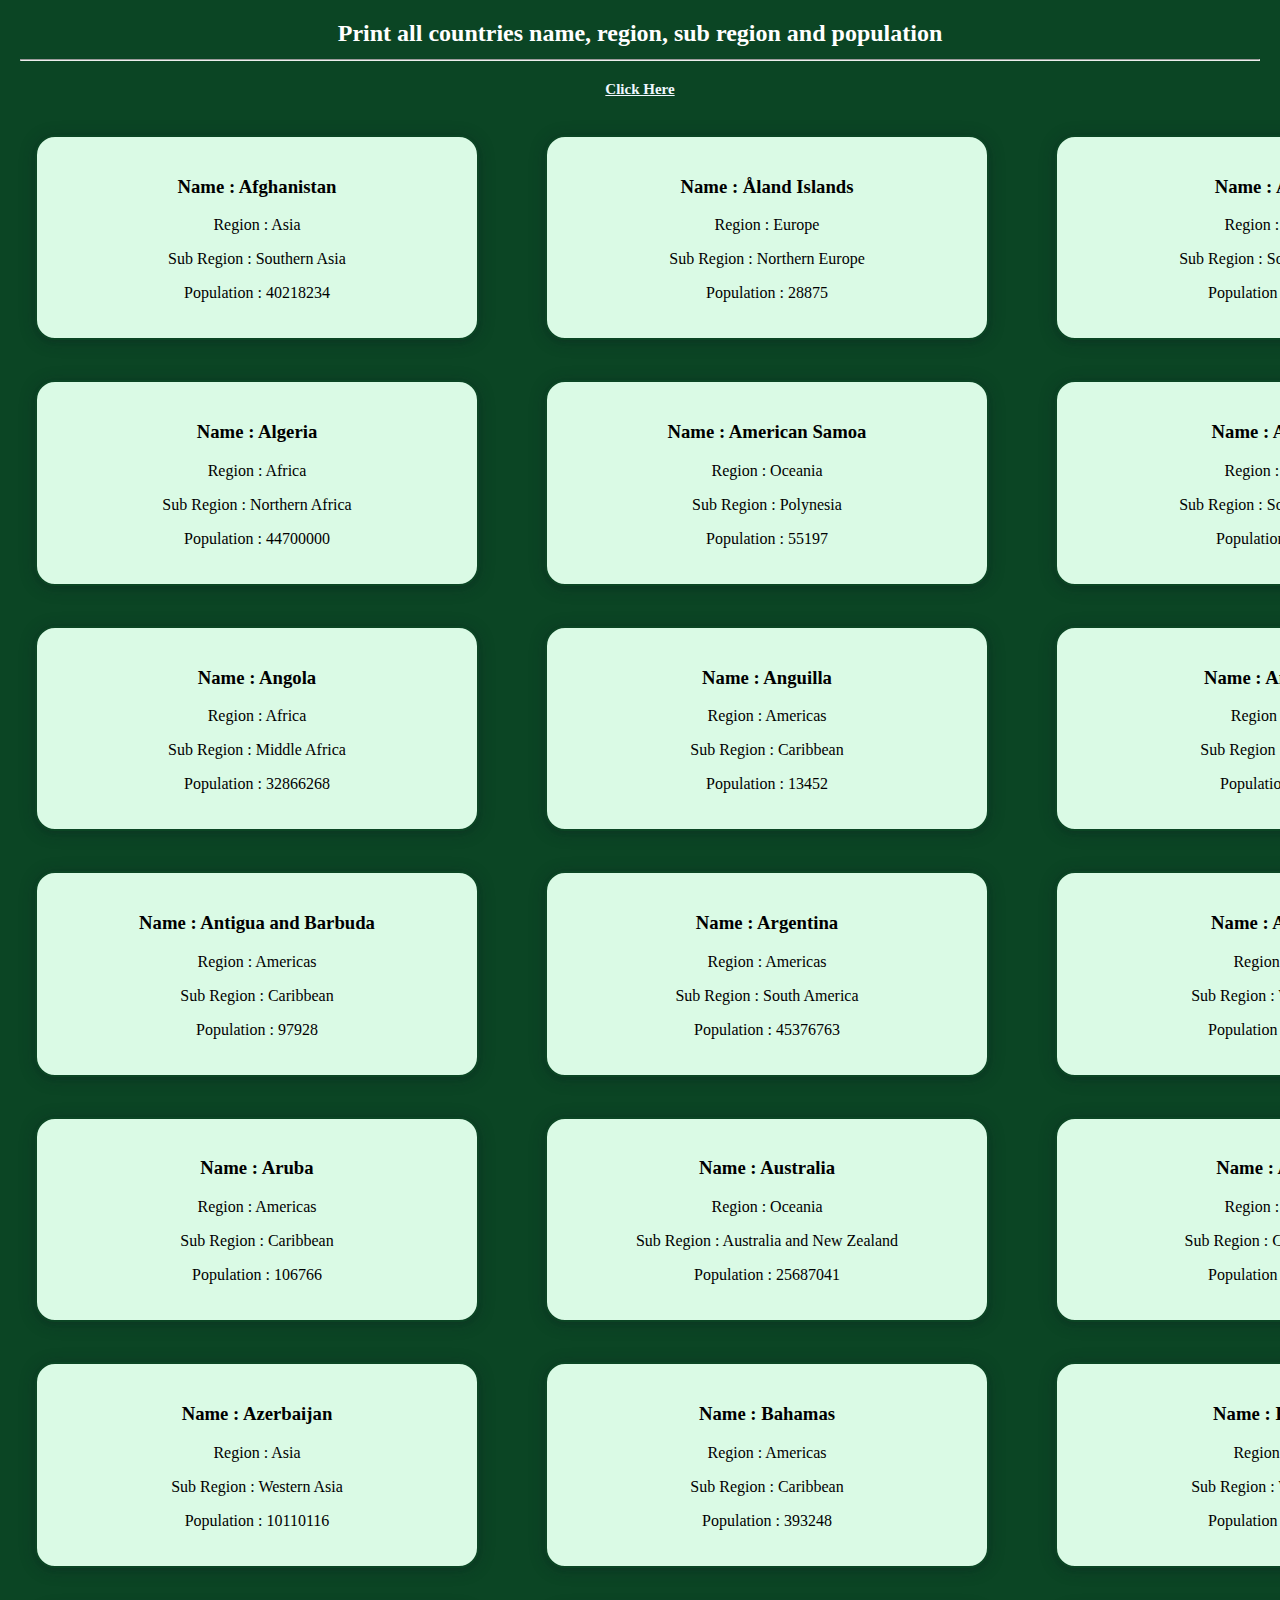
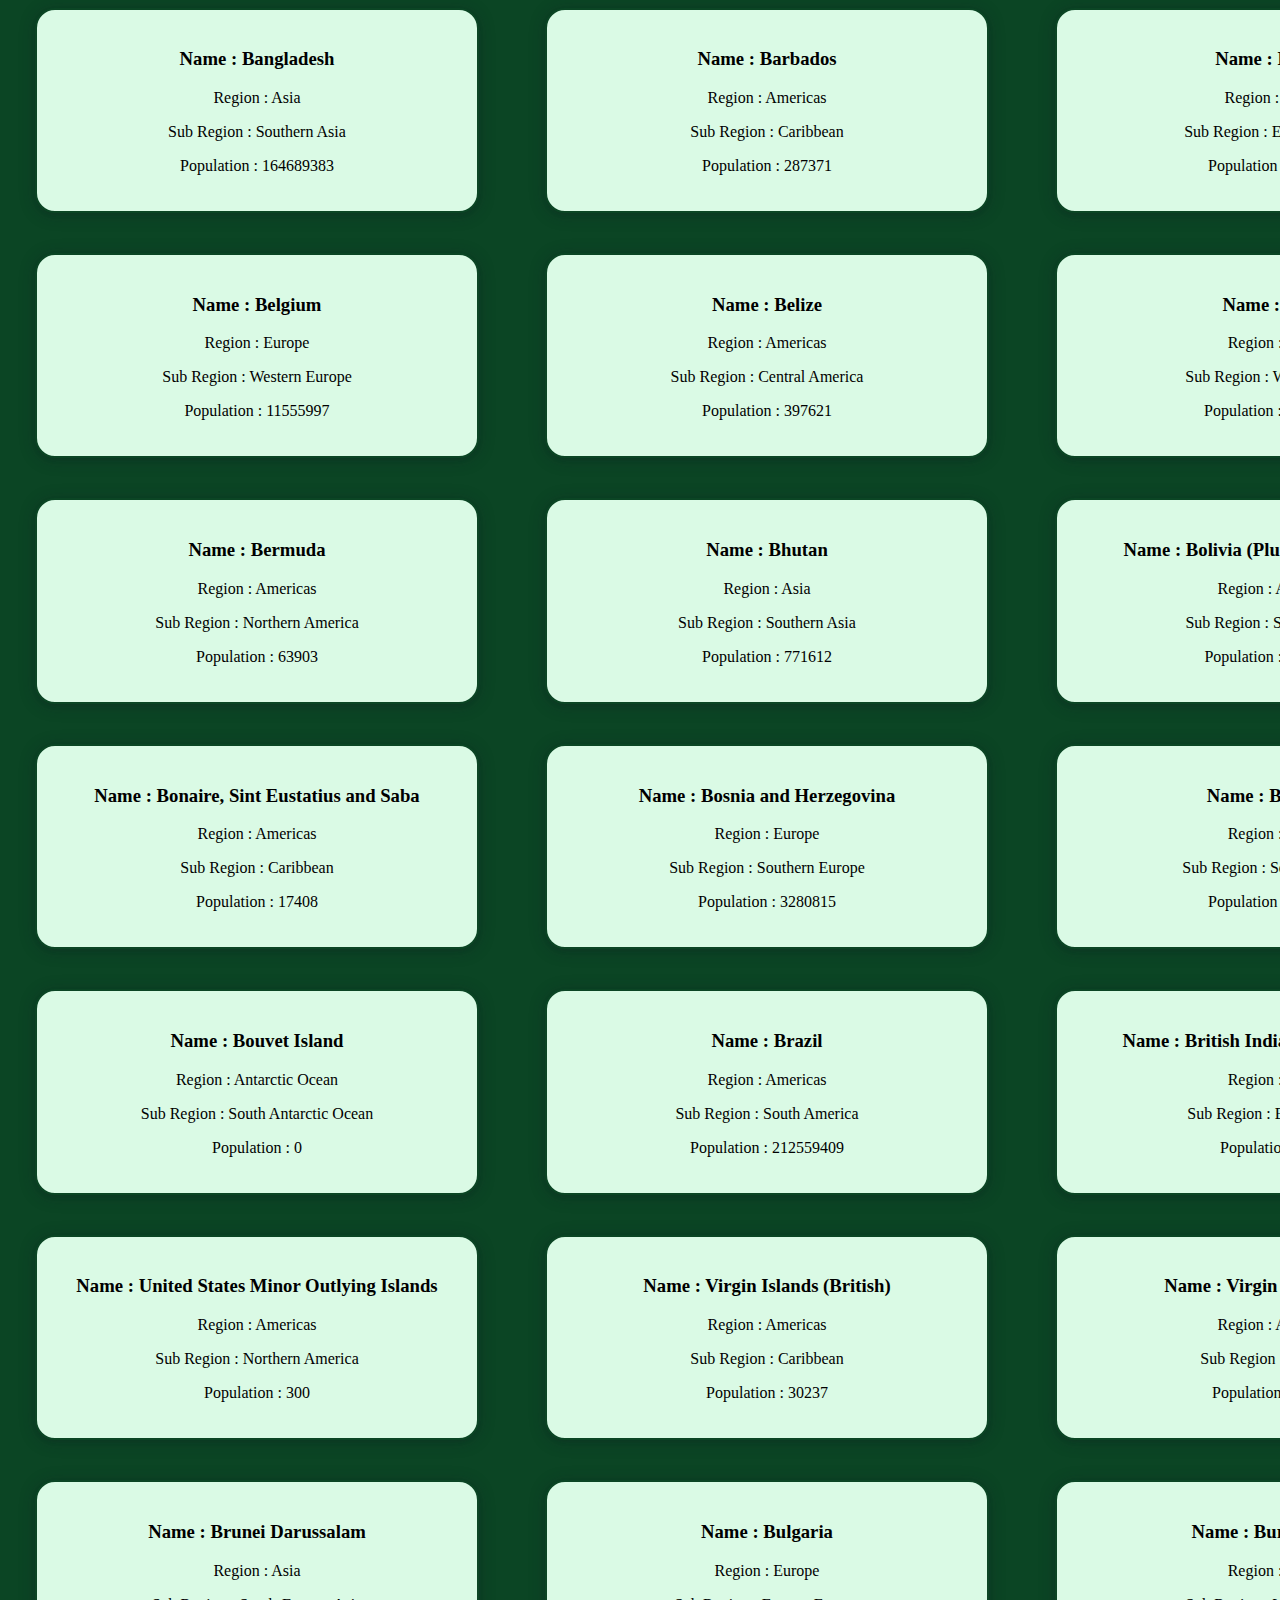
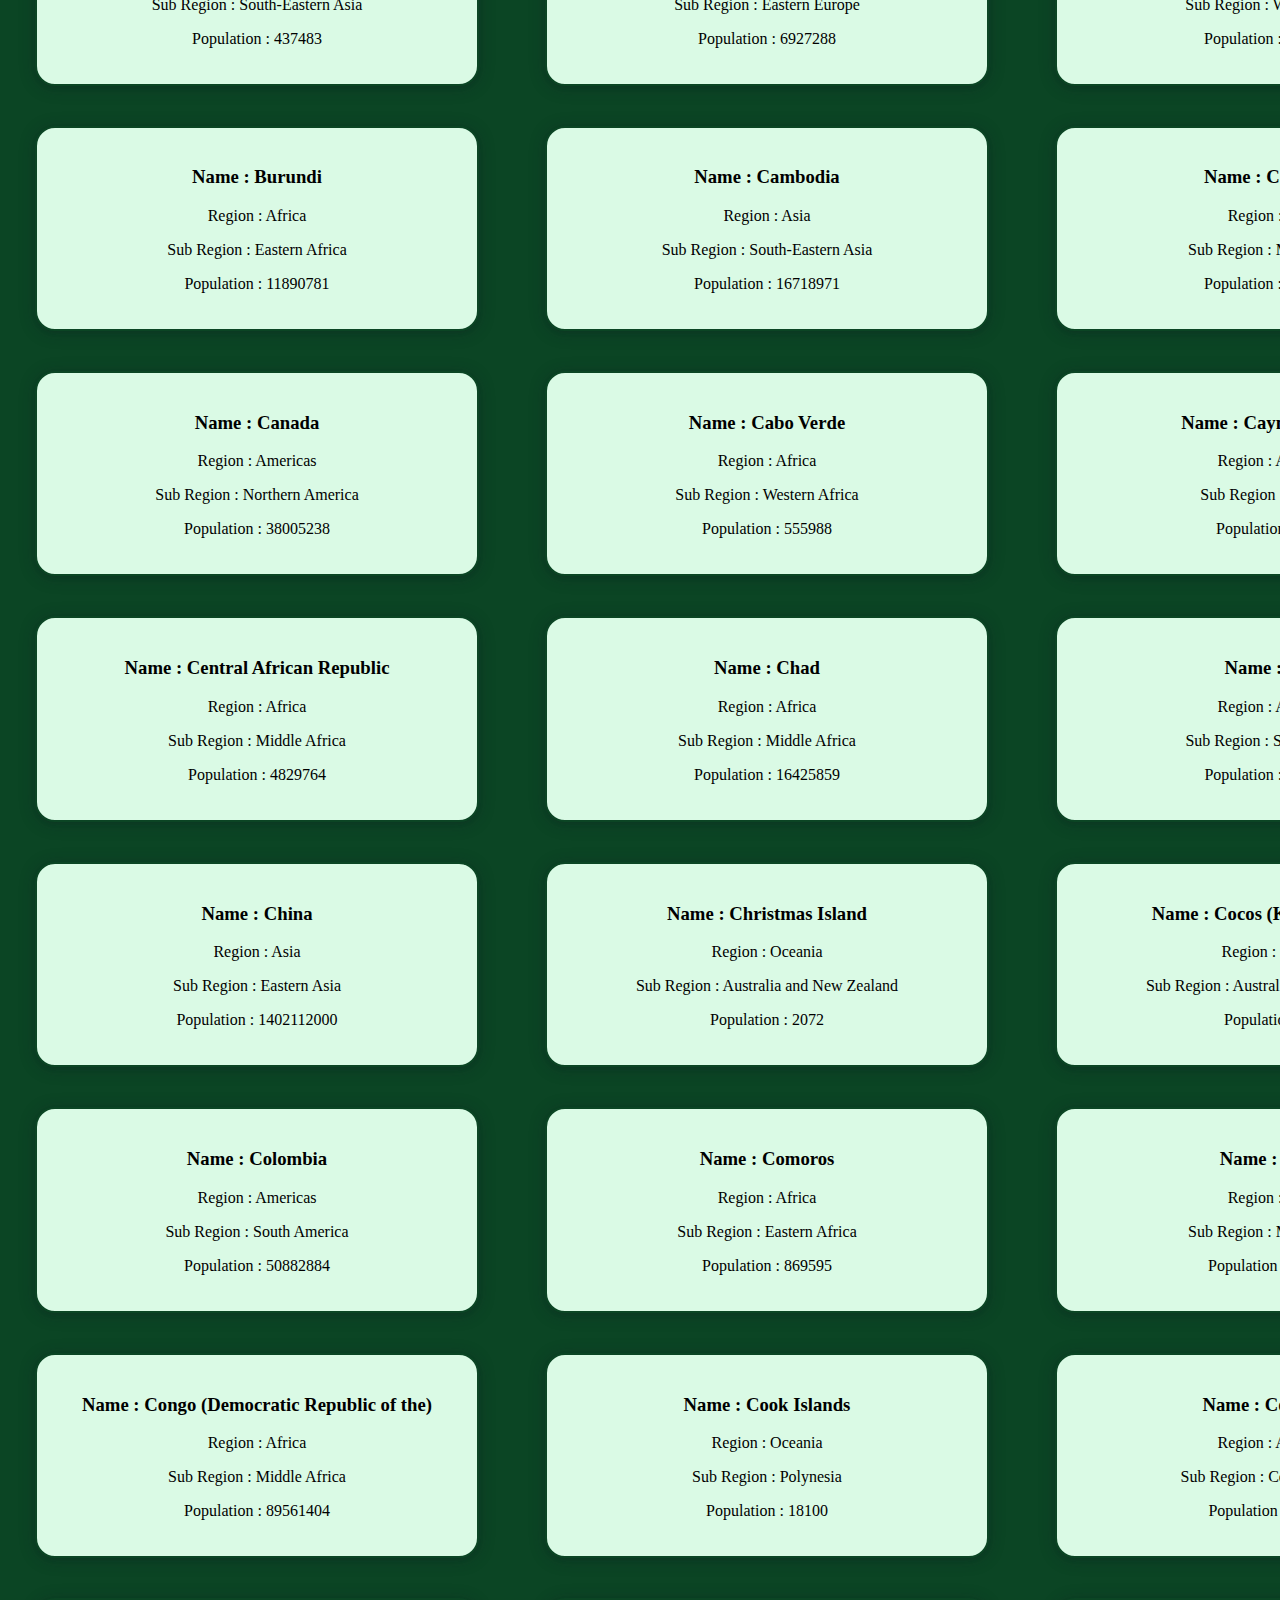
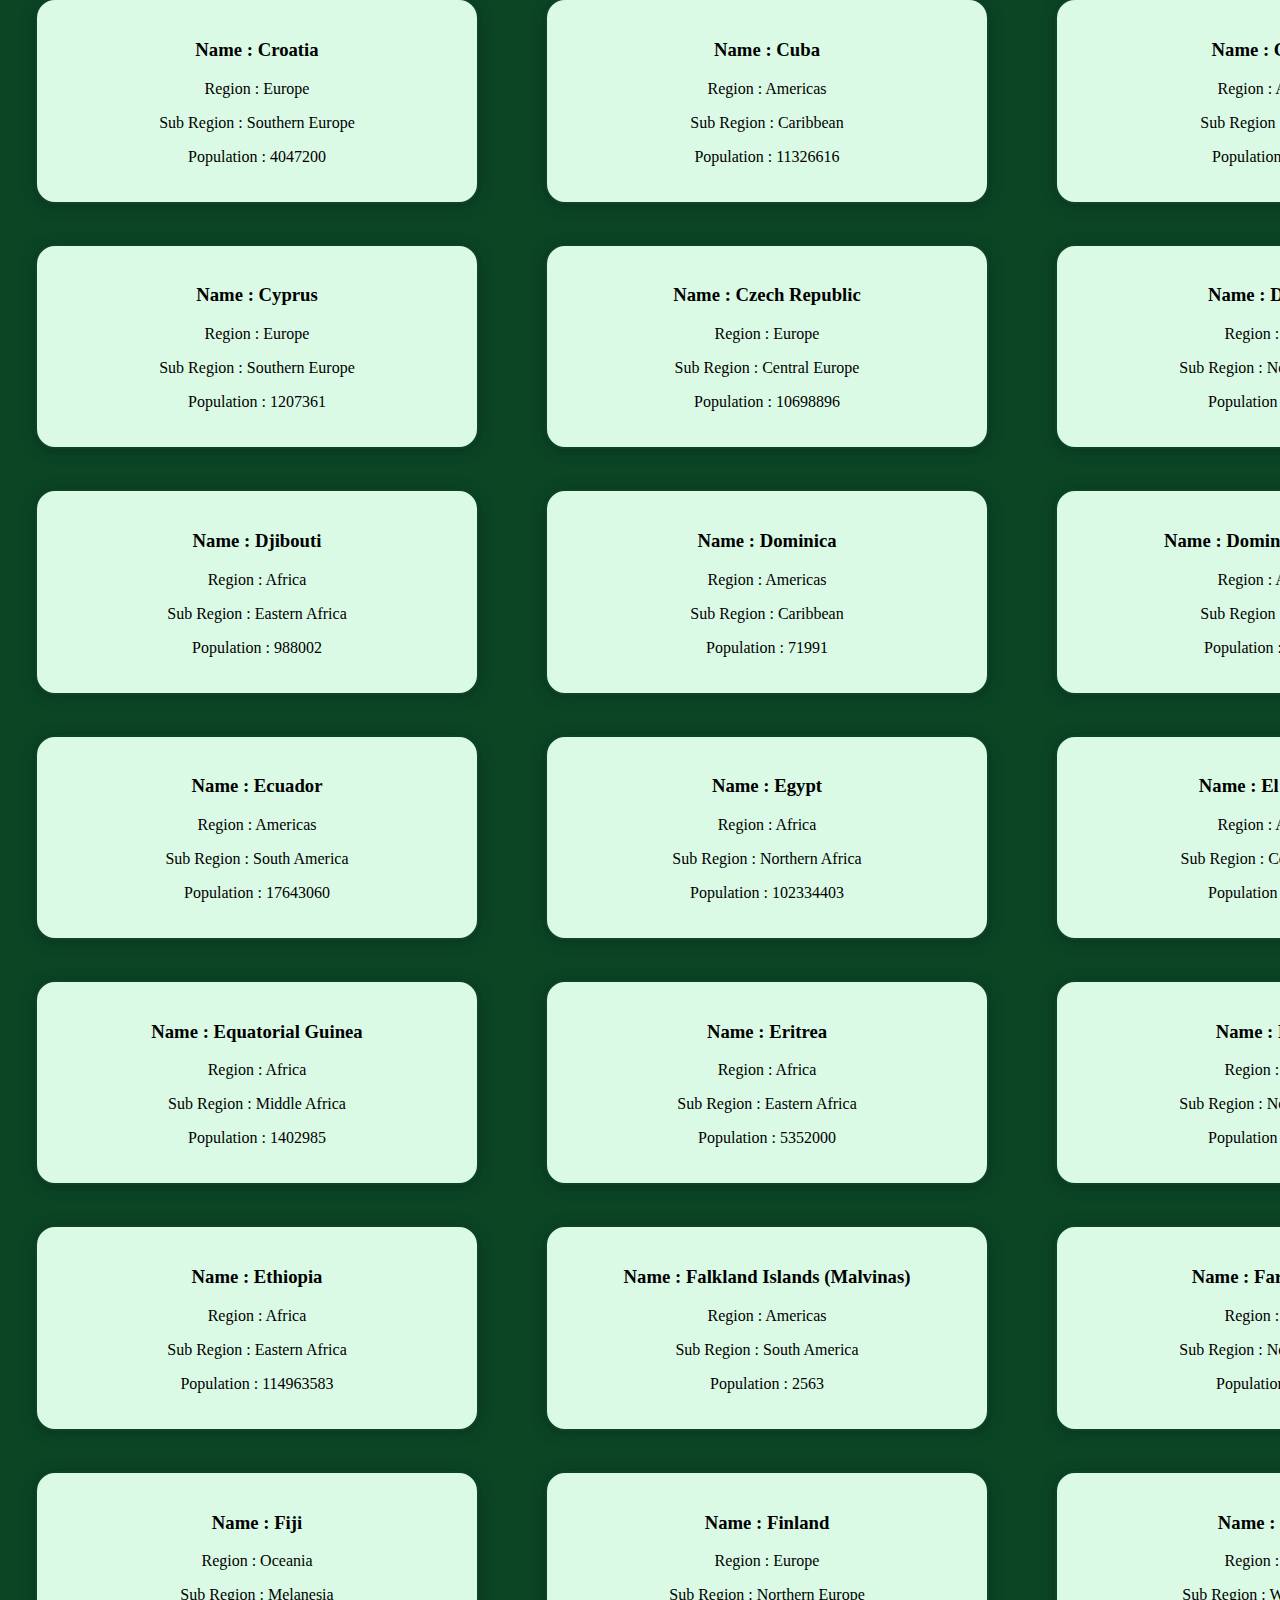
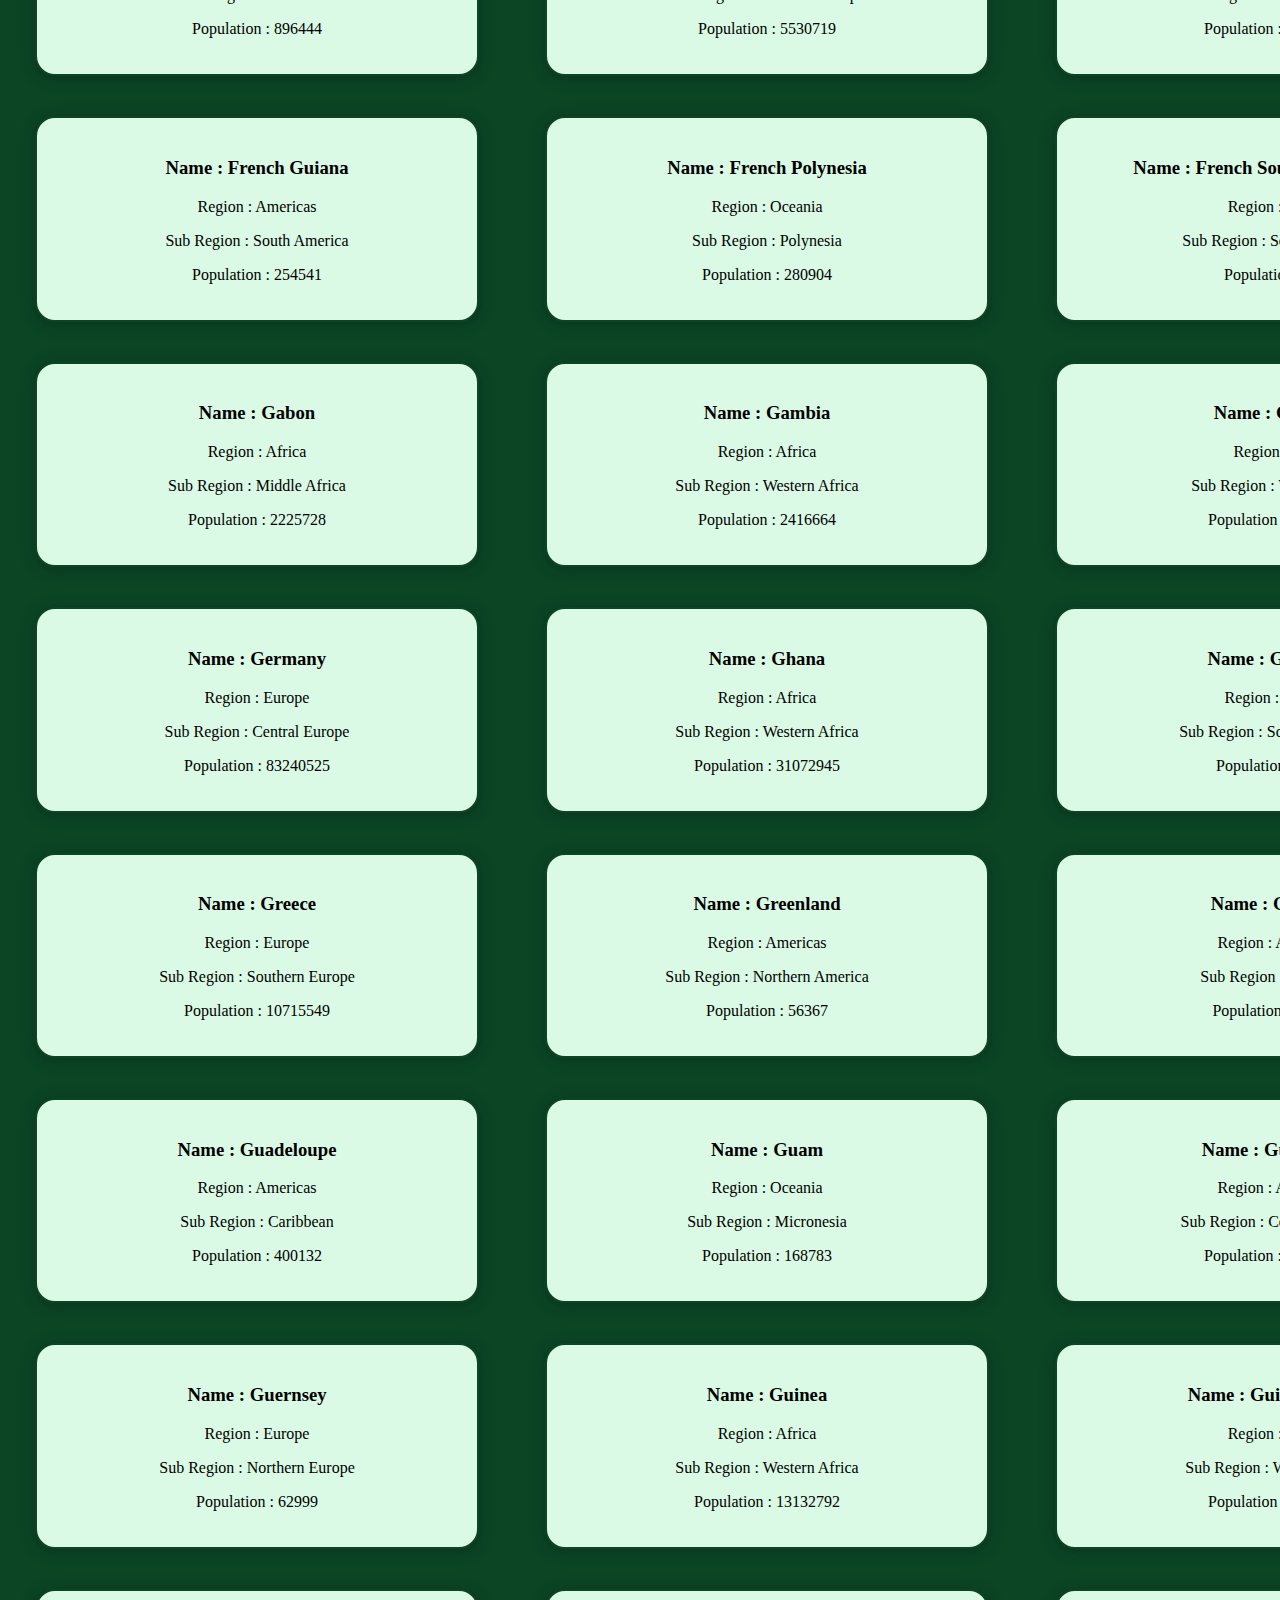
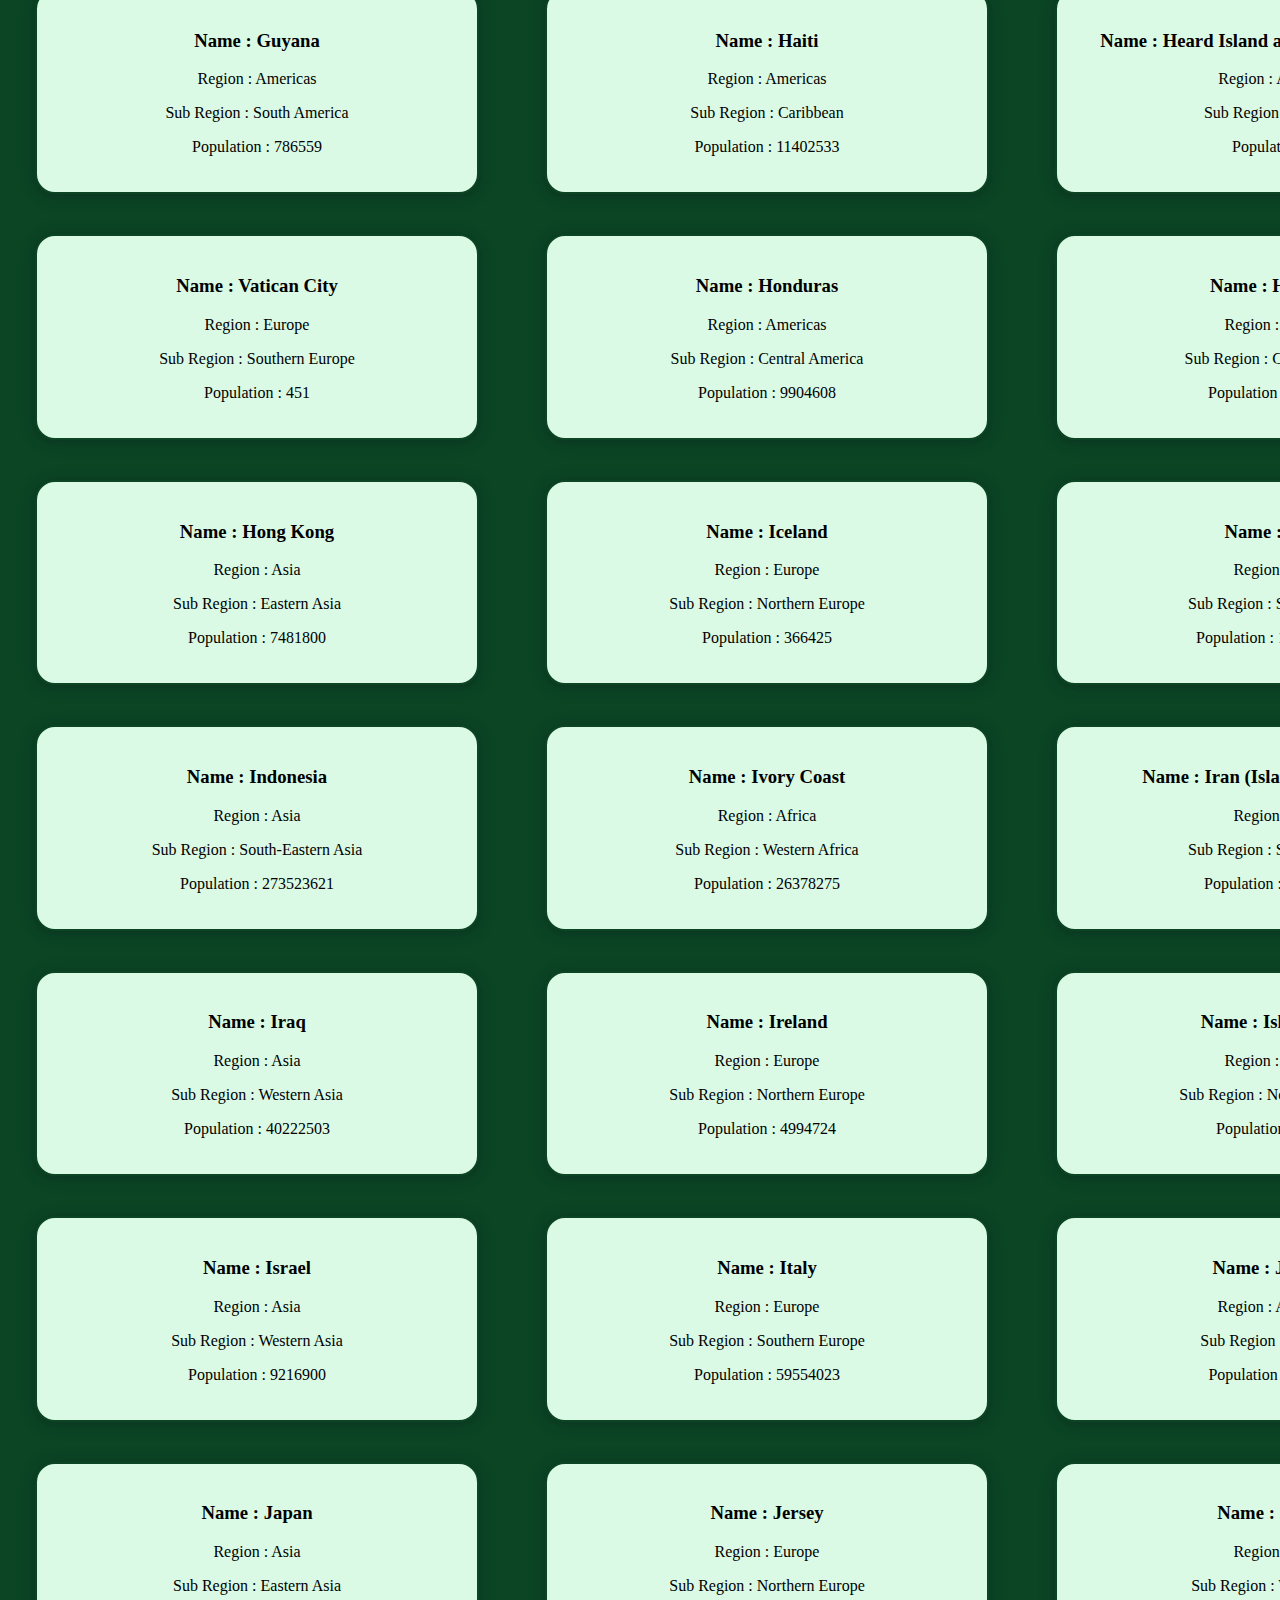
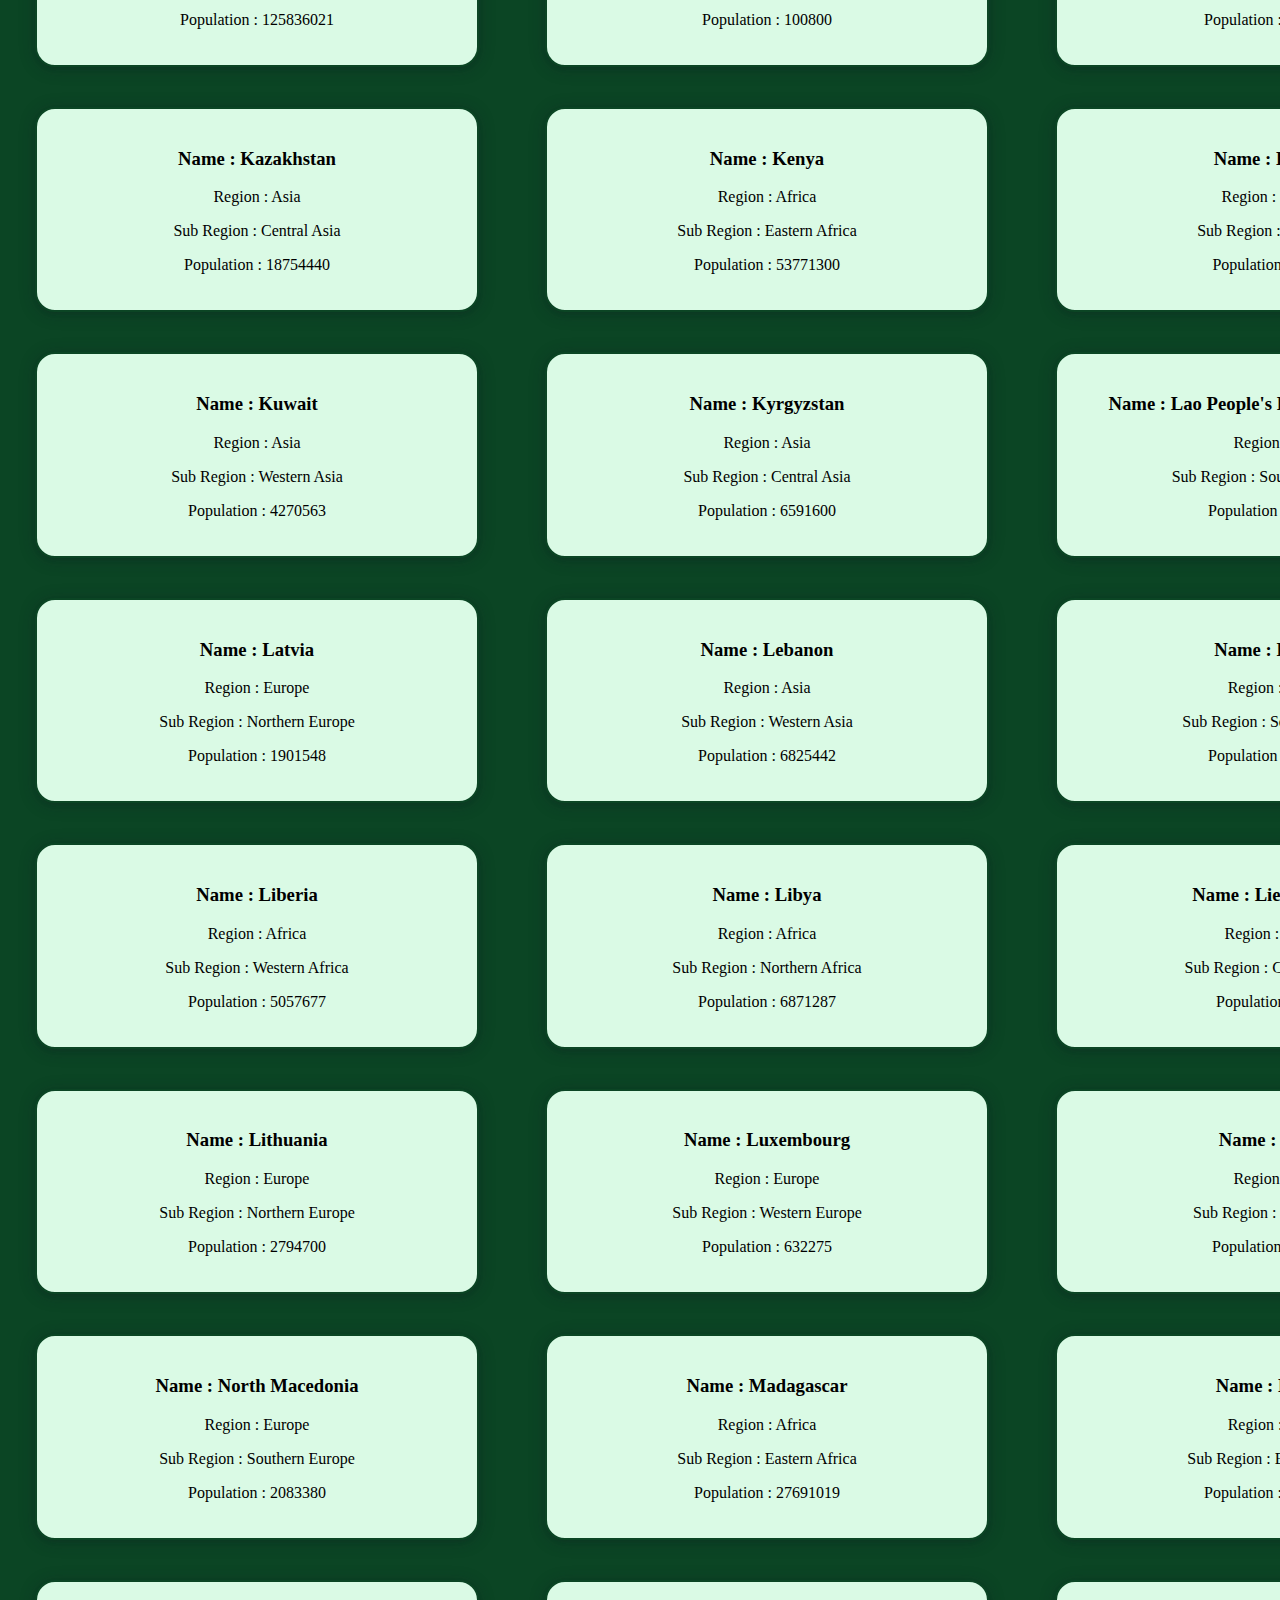
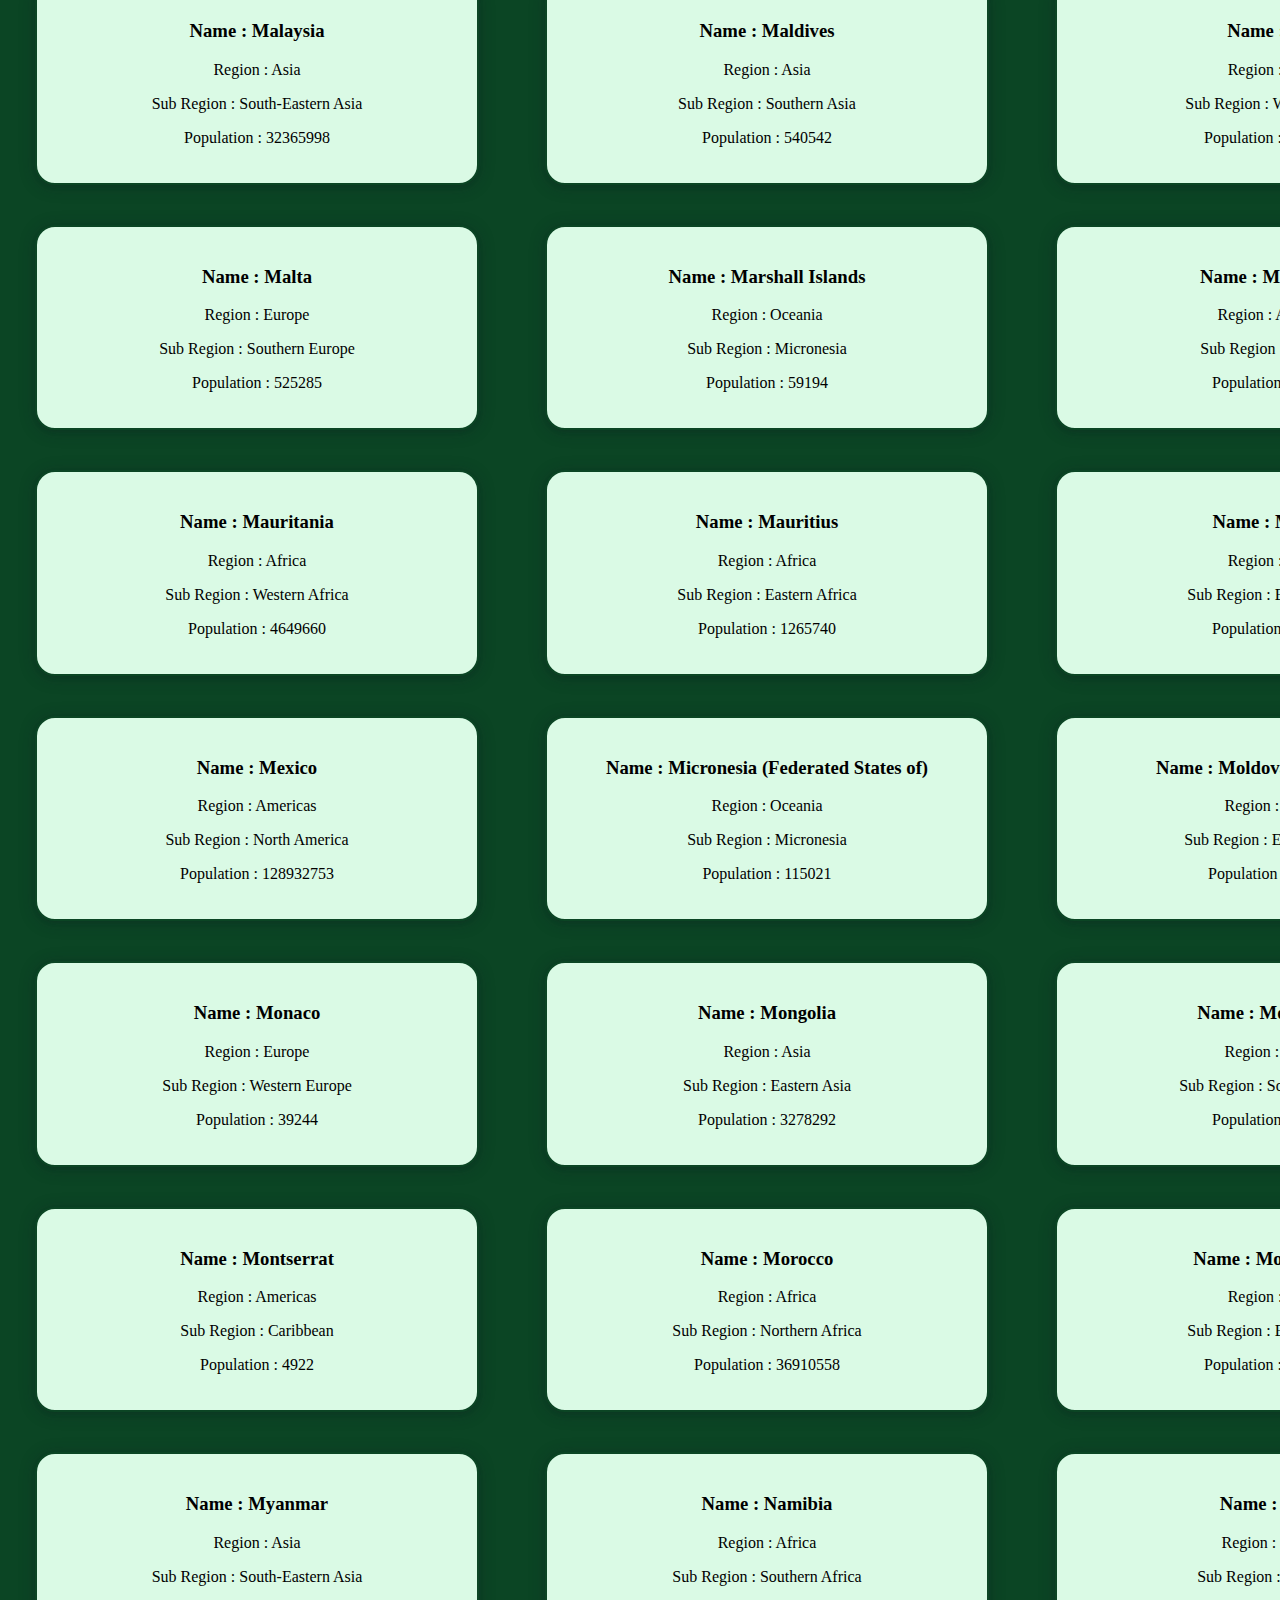
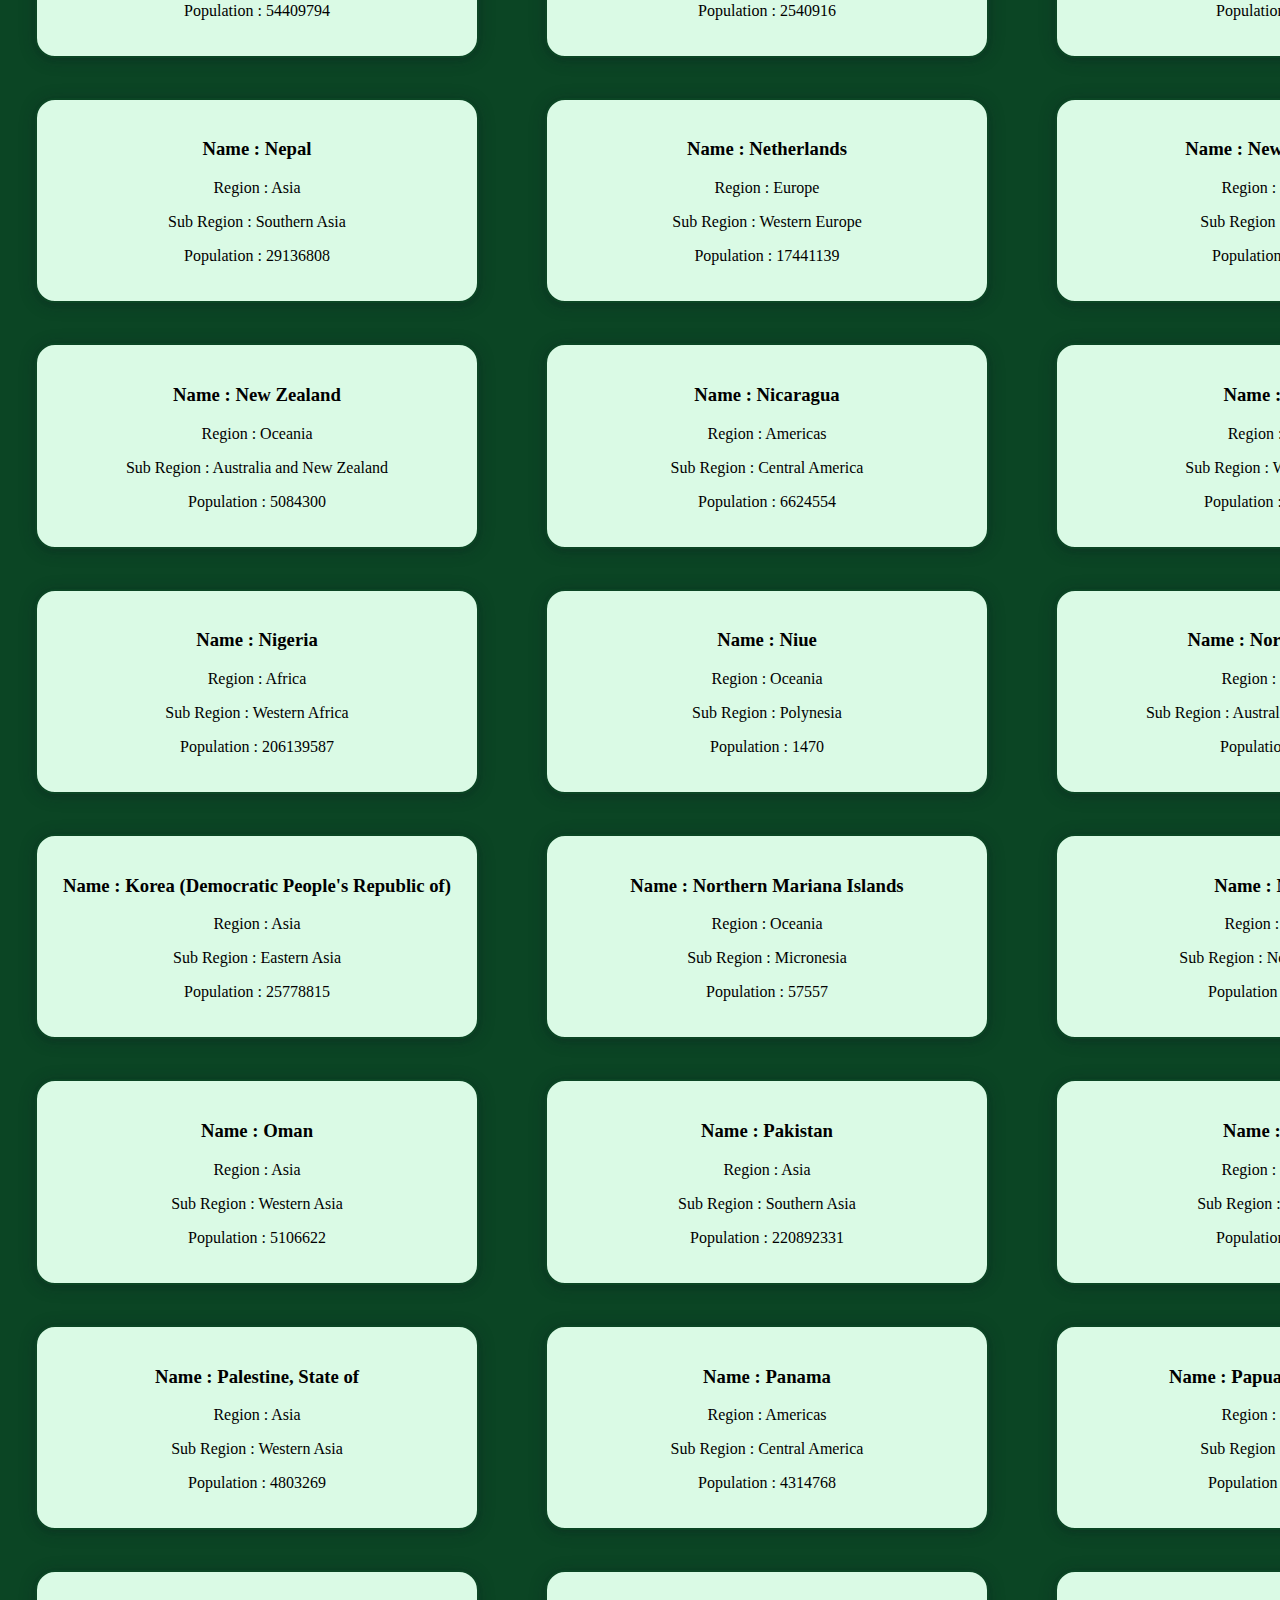
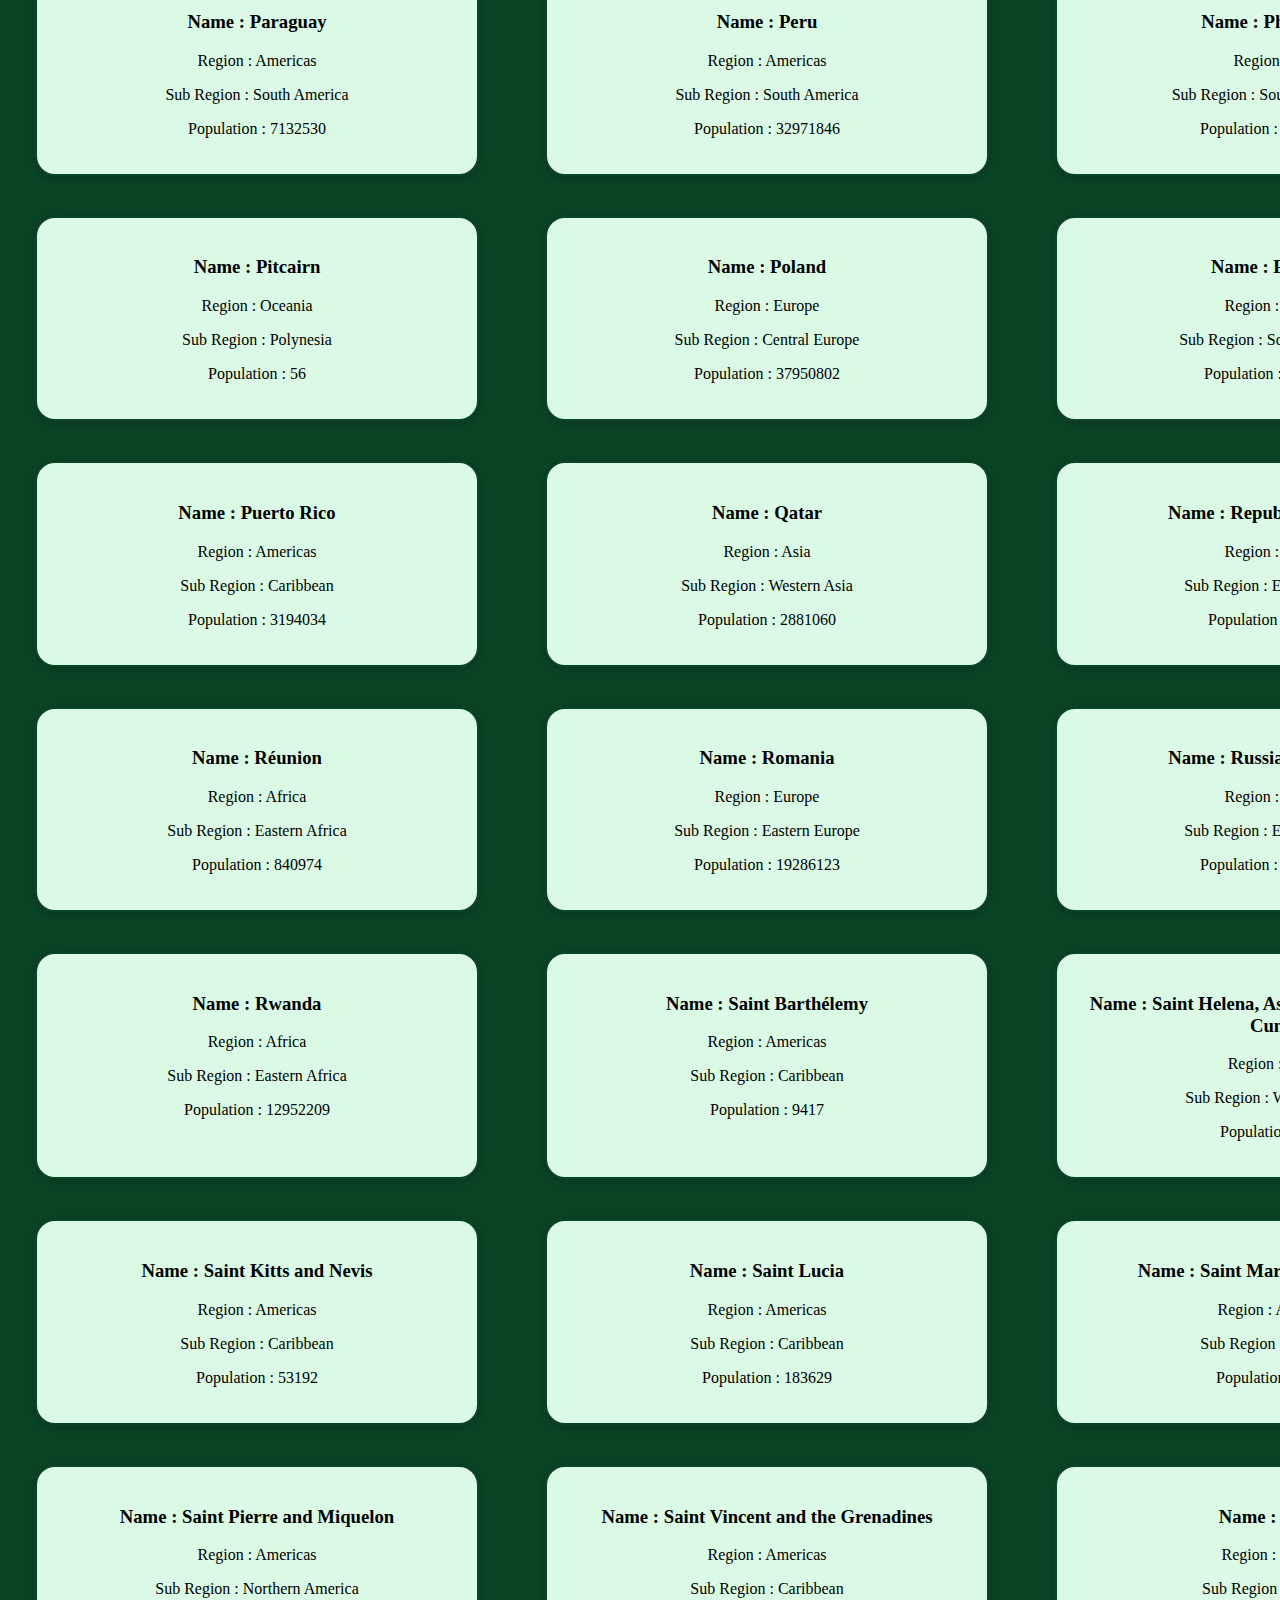
<file: Task3/index.html>
<!DOCTYPE html>
<html lang="en">
<head>
    <meta charset="UTF-8">
    <meta http-equiv="X-UA-Compatible" content="IE=edge">
    <meta name="viewport" content="width=device-width, initial-scale=1.0">
    <title>April 9 Task 3</title>
    <link href="./index.css" rel="stylesheet">
</head>
<body>
    <h2>Print all countries name, region, sub region and population<hr/><a href="https://restcountries.com/v2/all?fields=name,capital,currencies,region,subregion,population,flag" target="_blank">Click Here</a></h2>
    <script src="./index.js"></script>
</body>
</html>
</file>
<file: Task3/index.css>
body{
    background-color:#0b4524;
    margin: 20px;
}
h2{
    text-align: center;
    color: white;
    font-family:cursive;
}
a{
    color: aliceblue;
    font-size: 15px;
}

.mydiv{
    display: grid;
    grid-template-columns: 500px 500px 500px;
    grid-gap: 10px;

}
.box{
    padding: 20px;
    text-align: center;
    width: 400px;
    margin: 15px;
    overflow: hidden;
    box-shadow: rgba(14, 30, 37, 0.12) 0px 2px 4px 0px, rgba(14, 30, 37, 0.32) 0px 2px 16px 0px;    font-family: Cambria, Cochin, Georgia, Times, 'Times New Roman', serif;
    background-color: #dafae5;
    border-radius: 20px;
    border: 2px solid #0b4524;
}
</file>
